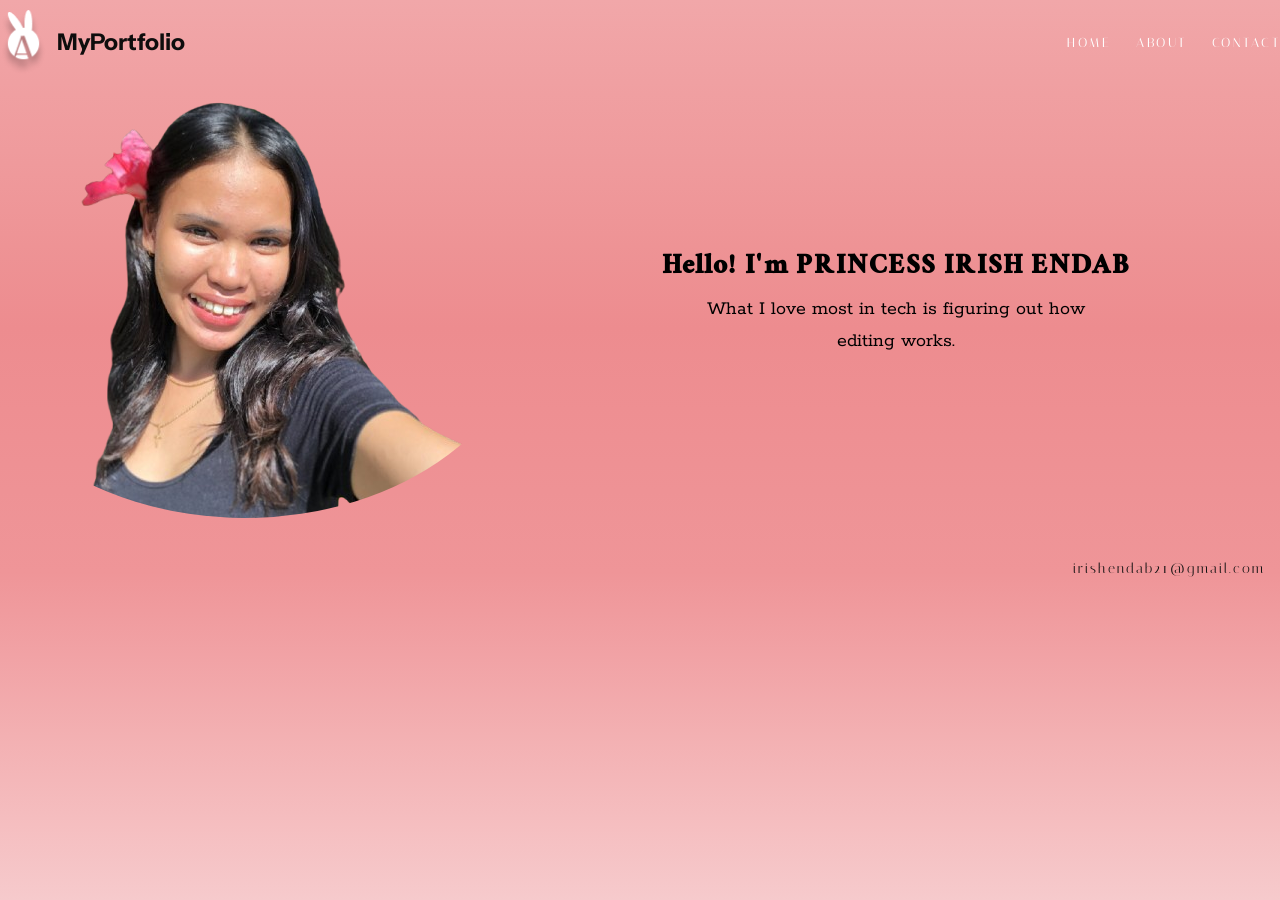
<file: index.html>
<!DOCTYPE html>
<html lang="en">

<head>
  <meta charset="UTF-8">
  <meta name="viewport" content="width=device-width, initial-scale=1.0">
  <link rel="stylesheet" href="style.css">
  <link href="https://fonts.googleapis.com/css2?family=Instrument+Sans:wght@400;700&family=Italiana&family=Ramaraja&family=Rokkitt&display=swap"
    rel="stylesheet">
  <title>MyPortfolio</title>
</head>

<body>
  <div class="grid-container">

    <div class="first-child">
      <nav>
        <a class="logo" href="index.html">
          <img src="logo.png" alt="MyPortfolio Logo"> MyPortfolio
        </a>

        
        <ul id="navLinks">
          <li><a href="index.html">HOME</a></li>
          <li><a href="about.html">ABOUT</a></li>
          <li><a href="contact.html">CONTACT</a></li>
        </ul>

        <span id="menu">&#9776;</span>
      </nav>
    </div>

    <div class="second-child">
      <img src="picture.png" alt="Princess Irish">
    </div>

    <div class="intro-text">
      <h1>Hello! I'm <span>PRINCESS IRISH ENDAB</span></h1>
      <p>What I love most in tech is figuring out how</p>
      <p>editing works.</p>
    </div>

    <div class="third-child">
      <footer>
        <p>irishendab21@gmail.com</p>
      </footer>
    </div>

  </div>

 
  <script>
    const menu = document.getElementById("menu");
    const navLinks = document.getElementById("navLinks");

    menu.addEventListener("click", () => {
      navLinks.classList.toggle("show");
    });
  </script>

</body>
</html>
</file>
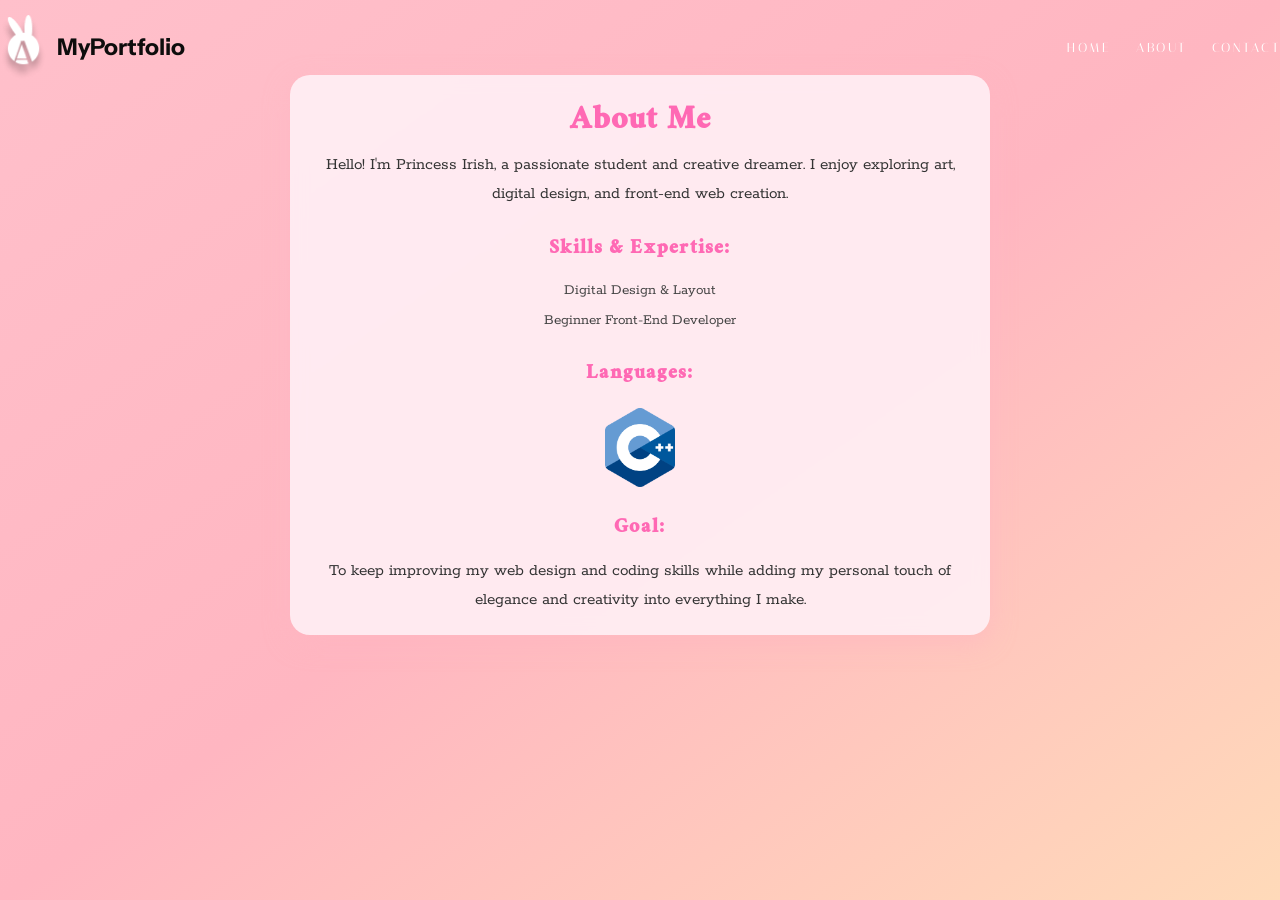
<file: about.html>
<!DOCTYPE html>
<html lang="en">

<head>
    <meta charset="UTF-8">
    <meta name="viewport" content="width=device-width, initial-scale=1.0">
    <link rel="stylesheet" href="about.css">
    <link href="https://fonts.googleapis.com/css2?family=Instrument+Sans:wght@400;700&family=Italiana&family=Ramaraja&family=Rokkitt&display=swap"
        rel="stylesheet">

    <title>MyPortfolio</title>
</head>

<body>


    <div class="grid-container">


        <div class="first-child">
      <nav>
        <a class="logo" href="index.html">
          <img src="logo.png" alt="MyPortfolio Logo"> MyPortfolio
        </a>

        <ul id="navLinks">
          <li><a href="index.html">HOME</a></li>
          <li><a href="about.html">ABOUT</a></li>
          <li><a href="contact.html">CONTACT</a></li>
        </ul>
            <span id="menu">&#9776</span>
           
        </div>



        <div class="intro-text">
            <h1>About Me </h1>
            <p>Hello! I'm Princess Irish, a passionate student and creative dreamer.
                 I enjoy exploring art, digital design, and front-end web creation. </p>

            <h2> Skills & Expertise:</h2>
            <ul>
                <li>Digital Design & Layout</li>
                <li>Beginner Front-End Developer</li>
            </ul>

            <h2> Languages:</h2>
           <img src="picturee.png" alt="Princess Irish">

            <h2>Goal:</h2>
            <p>To keep improving my web design and coding skills while adding my personal touch of elegance and creativity
                into everything I make. </p>
        </div>
        <script>
    const menu = document.getElementById("menu");
    const navLinks = document.getElementById("navLinks");

    menu.addEventListener("click", () => {
      navLinks.classList.toggle("show");
    });
  </script>
  </div>
</body>

</html>
</file>
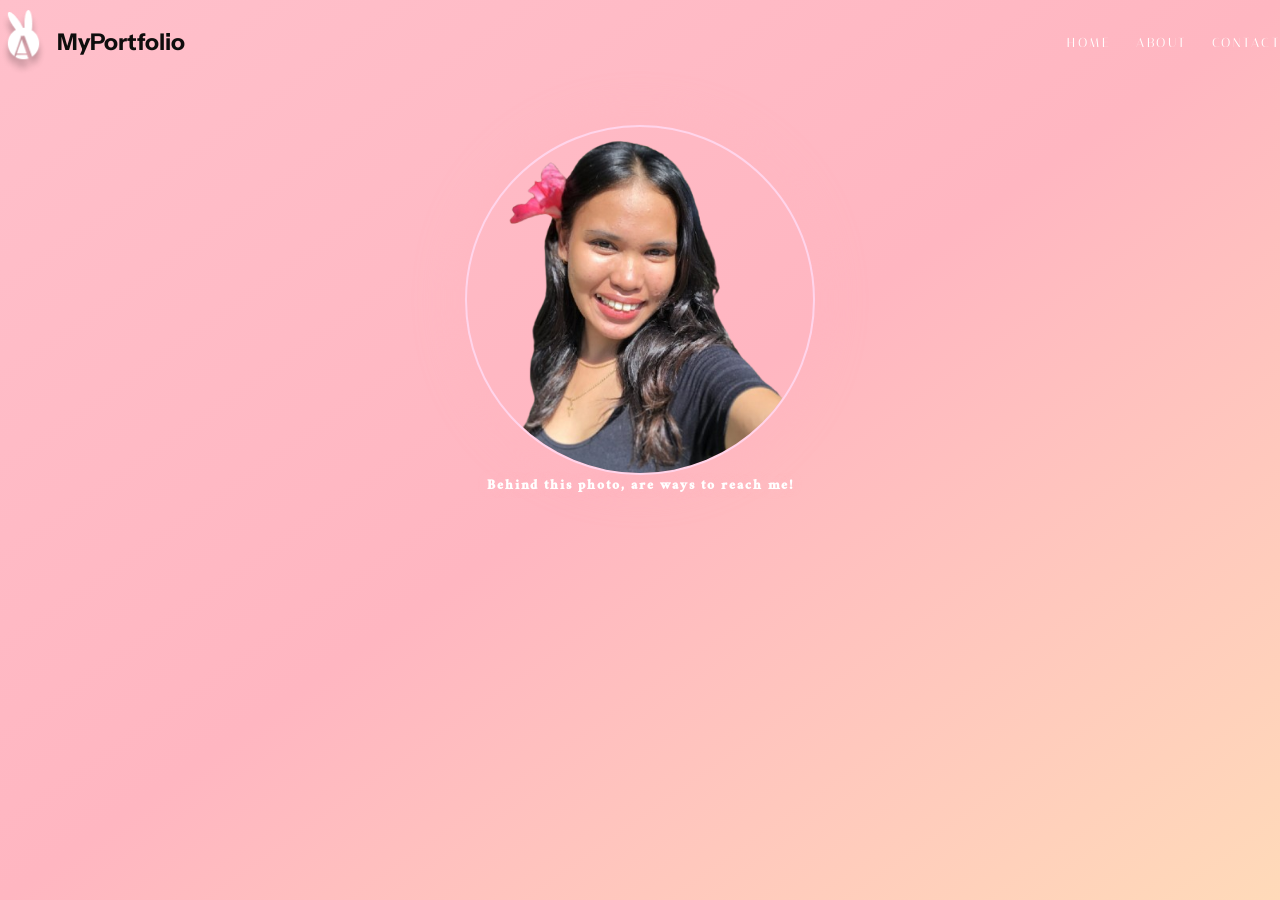
<file: contact.html>
<!DOCTYPE html>
<html lang="en">

<head>
    <meta charset="UTF-8">
    <meta name="viewport" content="width=device-width, initial-scale=1.0">
    <link rel="stylesheet" href="contact.css">
    <link href="https://fonts.googleapis.com/css2?family=Instrument+Sans:wght@400;700&family=Italiana&family=Ramaraja&family=Rokkitt&display=swap"
        rel="stylesheet">
    <title>MyPortfolio</title>
</head>

<body>
    <div class="grid-container">

          <div class="first-child">
      <nav>
        <a class="logo" href="index.html">
          <img src="logo.png" alt="MyPortfolio Logo"> MyPortfolio
        </a>

        <ul id="navLinks">
          <li><a href="index.html">HOME</a></li>
          <li><a href="about.html">ABOUT</a></li>
          <li><a href="contact.html">CONTACT</a></li>
        </ul>
            <span id="menu">&#9776</span>
           
            </nav>
        </div>

        <div class="second-child">
            <input type="checkbox" id="popup-toggle" hidden>

            <label for="popup-toggle">
                <img src="picture.png" alt="Princess Irish" id="profile-pic">
            </label>

            <div class="contact-popup">
                <p>Email: <a href= "https://mail.google.com/mail/mu/mp/568/#tl/priority/%5Esmartlabel_personal" target="_blank">irishendab21@gmail.com</a>             
                <p>Phone: 09123456789</p>
                <p>Facebook: <a href="https://www.facebook.com/profile" target="_blank">Princess Irish</a></p>
                <label for="popup-toggle" class="close-btn">&times;</label>
            </div>
        </div>

        <div class="intro-text">
            <h1>Behind this photo, are ways to reach me! </h1>
        </div>

        </div>
         <script>
    const menu = document.getElementById("menu");
    const navLinks = document.getElementById("navLinks");

    menu.addEventListener("click", () => {
      navLinks.classList.toggle("show");
    });
  </script>
    </div>
</body>
</html>
</file>
<file: style.css>
* {
    margin: 0;
    padding: 0;
    box-sizing: border-box;
}

body {
    font-family: 'Italiana', sans-serif;
    background-image: linear-gradient(to bottom, #f1a7a9, #f0a0a2, #ef9a9c, #ee9395, #ed8c8f, #ee8f92, #ee9295, #ef9598, #f1a2a5, #f3b0b2, #f5bdbf, #f6cacc);
    color: #000000;
    line-height: 1.6;
    min-height: 100vh;
    display: flex;
    flex-direction: column;
}

.grid-container>div {
    font-size: 15px;
}

.grid-container {
    display: grid;
    grid-template-columns: repeat(10, 1fr);
}


.first-child {
    grid-column: 1/11;
}

.first-child nav {
    display: flex;
    justify-content: space-between;
    align-items: center;
    padding: 20px 0;
}

.logo {
    display: flex;
    align-items: center;
    gap: 10px;
    font-family: 'Instrument Sans', sans-serif;
    font-weight: bold;
    font-size: 28px;
    color: rgb(14, 13, 13);
    text-decoration: none;
}

.logo img {
    width: 47px;
}

.first-child nav ul {
    list-style: none;
    display: flex;
}

.first-child nav ul li {
    margin-left: 25px;
}

.first-child nav ul li a {
    font-family: 'Italiana', serif;
    font-weight: 400;
    font-size: 14px;
    color: white;
    text-decoration: none;
    transition: color 0.3s ease;
    letter-spacing: 2.5px;
    word-spacing: 5px;
}

.first-child nav ul li a:hover {
    color: #ffd1dc;
}

#menu {
    display: none;
}

#menu-toggle {
    display: none;
}

.second-child {
    grid-column: 1/5;
    display: flex;
    align-items: center;
    justify-content: flex-start;
    gap: 0px;
    padding: 0px;
}

.second-child img {
    width: 100px;
    max-width: 600px;
    border-radius: 50%;
    object-fit: cover;
    margin-left: -43px;
}

.intro-text {
    grid-column: 5/11;
}

.second-child h1 {
    font-family: 'Ramaraja', serif;
    font-size: 40px;
    font-weight: 10px;
    letter-spacing: 2px;
    color: black;
    padding: 5px;
    margin-bottom: 5px;
    margin-left: 45px;
}

.second-child h1 span {
    font-weight: bold;
}

.second-child p {
    font-family: 'Rokkitt', serif;
    font-size: 15px;
    color: black;
    text-align: center;
    word-spacing: 1.5px;
    line-height: 1.2;
    letter-spacing: 1px;
    max-width: 500px;
    margin: 0 auto;
}

.third-child {
    grid-column: 1/11;
}

.third-child footer {
    font-family: 'Italiana', serif;
    font-size: 15px;
    color: rgb(18, 17, 17);
    text-align: right;
    padding: 5px;
    margin-top: -50px;
    margin-right: -15px;
    letter-spacing: 2px;
}

@media screen and (max-width:1630px) {
    .first-child {
        grid-column: 1/11;
    }

    .first-child nav {
        padding: 10px 0;
    }

    .first-child nav ul {
        margin-left: 25px;
    }

    .first-child nav ul li a {
        font-size: 13px;
    }

    .logo {
        font-family: 'Instrument Sans', sans-serif;
        font-weight: bold;
        font-size: 23px;
    }

    .second-child {
        grid-column: 1/5;
    }

    .second-child img {
        width: 125%;
    }

    .intro-text {
        grid-column: 5/11;
        font-family: 'Ramaraja', serif;
        font-size: 65px;
        font-weight: 10px;
        place-content: center;
    }

    .intro-text p {
        font-family: 'Rokkitt', serif;
        font-size: 20px;
        text-align: center;
    }

    .intro-text h1 {
        text-align: center;
        font-family: 'Ramaraja', serif;
        font-size: 30px;
        font-weight: 10px;
        margin-right: 0px;
        letter-spacing: 2px;
    }

    .third-child {
        grid-column: 1/11;
    }

    .third-child footer {
        font-family: 'Italiana', serif;
        font-size: 13.5px;
        text-align: end;
        margin-top: 35px;
        margin-right: 10px;
    }
}

@media screen and (max-width:1000px) {
    .first-child {
        grid-column: 1/11;
    }

    .first-child nav {
        padding: 10px 0;
    }

    .first-child nav ul {
        margin-left: 25px;
    }

    .first-child nav ul li a {
        font-size: 13px;
    }

    .logo {
        font-family: 'Instrument Sans', sans-serif;
        font-weight: bold;
        font-size: 23px;
    }

    .second-child {
        grid-column: 1/5;
    }

    .second-child img {
        width: 115%;
    }

    .intro-text {
        grid-column: 5/11;
        font-family: 'Ramaraja', serif;
        font-size: 65px;
        font-weight: 10px;
        place-content: center;
    }

    .intro-text p {
        font-family: 'Rokkitt', serif;
        font-size: 20px;
        text-align: center;
    }

    .intro-text h1 {
        text-align: center;
        font-size: 30px;
    }

    .third-child {
        grid-column: 1/11;
    }

    .third-child footer {
        font-size: 13.5px;
        margin-top: 100px;
        margin-right: 10px;
    }
}

@media screen and (max-width:900px) {
    .second-child {
        grid-column: 1 / 11;
    }

    .second-child img {
        width: 90%;
        max-width: 400px;
        height: auto;
        border-radius: 100%;
        margin: 0 auto;
    }

    .intro-text {
        grid-column: 1 / 11;
    }

    .intro-text h1 {
        font-size: 20px;
        text-align: center;
        margin: 0 auto;
        max-width: 90%;
    }

    .intro-text p {
        font-size: 15px;
        text-align: center;
        margin: 0 auto;
        max-width: 90%;
    }

    .third-child {
        grid-column: 1/11;
    }

    .third-child footer {
        font-size: 12.5px;
        margin-top: 50px;
    }
}

@media screen and (max-width:600px) {
    .second-child {
        grid-column: 1 / 11;
    }

    .second-child img {
        width: 90%;
        max-width: 300px;
        height: auto;
        border-radius: 100%;
    }

    .intro-text {
        grid-column: 1 / 11;
    }

    .intro-text h1 {
        font-size: 20px;
        text-align: center;
        margin-top: 25px;
    }

    .intro-text p {
        font-size: 15px;
        text-align: center;
        margin: 0 auto;
        max-width: 90%;
    }

    .third-child {
        grid-column: 1/11;
    }

    .third-child footer {
        font-size: 12.5px;
        margin-top: 100px;
    }
}


@media screen and (max-width: 500px) {

  #menu {
    display: block;
    position: absolute;
    top: 18px;
    right: 18px;
    font-size: 17px;
    color: #fff;
    cursor: pointer;
    z-index: 1000;
  }


  #navLinks {
    display: none;
    flex-direction: column;
    position: absolute;
    top: 60px;
    right: 20px;
    background-color: rgb(255, 182, 193);
    padding: 15px 25px;
    border-radius: 10px;
    transition: all 0.3s ease-in-out;
  }

  #navLinks.show {
    display: flex;
    align-items: stretch;
    text-align: center;
  }

  #navLinks li {
    box-shadow: 0 8px 25px rgba(0, 0, 0, 0.6);
  backdrop-filter: blur(8px);
   padding: 15px;
  border-radius: 10px;
   margin: 8px 0;
  }

  #navLinks a {
    color: white;
    font-size: 10px;
    text-decoration: none;
    letter-spacing: 1px;
  }

  #navLinks a:hover {
    color: #ffd1dc;
  }


  .logo {
    font-size: 20px;
  }

  .logo img {
    width: 30px;
  }
     
  .second-child img {
    width: 100%;
    border-radius: 100%;
    margin-top: 100px;
  }

  .intro-text h1 {
    font-size: 18px;
  }

  .intro-text p {
    font-size: 15px;
  }

  .third-child {
    grid-column: 1/11;
  }

  .third-child footer {
    font-size: 11px;
    margin-top: 500px;
  }
}

@media screen and (max-width: 400px) {
  .logo {
    font-size: 16px;
  }

  .logo img {
    width: 33px;
  }
    
  .second-child img {
    width: 80%;
    margin-left: 40px;
    border-radius: 50%;
    margin-top: 100px;
  }

  .intro-text {
    grid-column: 1 / 11;
  }

  .intro-text h1 {
    font-size: 15px;
    text-align: center;
    margin-top: 10px;
  }

  .intro-text p {
    text-align: center;
    font-size: 13px;
  }


  #menu {
    display: block;
    position: absolute;
    top: 18px;
    right: 18px;
    font-size: 15px;
    color: #fff;
    cursor: pointer;
    z-index: 1000;
  }

  #navLinks {
    display: none;
    flex-direction: column;
    position: absolute;
    top: 55px;
    right: 15px;
    background-color: rgb(255, 182, 193);
    padding: 12px 15px;
    border-radius: 10px;
    transition: all 0.3s ease-in-out;
  }

  #navLinks.show {
    display: flex;
    align-items: stretch;
    text-align: center;
  }


  #navLinks li {
    margin: 8px 0;
  }

  #navLinks a {
    color: white;
    font-size: 10px;
    text-decoration: none; 
  }

  #navLinks a:hover {
    color: #ffd1dc;
  }

  .third-child {
    grid-column: 1/11;
  }

  .third-child footer {
    font-size: 10px;
    margin-top: 500px;
  }
}
</file>
<file: about.css>
* {
    margin: 0;
    padding: 0;
    box-sizing: border-box;
}

body {
    font-family: Italiana, sans-serif;
  background-image: linear-gradient(
  to bottom right,
  rgb(255, 192, 203),  
  rgb(255, 182, 193), 
  rgb(255, 218, 185)   
);
    line-height: 1.6;
    min-height: 100vh;
    display: flex;
    flex-direction: column;
}


.grid-container>div {
    font-size: 15px;
    outline: 0px solid rgb(254, 181, 181);

}

.grid-container {
    display: grid;
    grid-template-columns: repeat (10, 1fr);


}

.menu-bar {
    display: none !important;
}


.first-child {
    grid-column: 1/11;
}

.first-child nav {
    display: flex;
    justify-content: space-between;
    align-items: center;
}

.logo {
    display: flex;
    align-items: center;
    gap: 10px;
    font-family: 'Instrument Sans', sans-serif;
    font-weight: bold;
    font-size: 28px;
    color: rgb(14, 13, 13);
    text-decoration: none;
}

.logo img {
    width: 47px;
}

.first-child nav ul {
    list-style: none;
    display: flex;
}

.first-child nav ul li {
    margin-left: 25px;
}

.first-child nav ul li a {
    font-family: 'Italiana', serif;
    font-weight: 400;
    font-size: 14px;
    color: white;
    text-decoration: none;
    transition: color 0.3s ease;
    letter-spacing: 2.5px;
    word-spacing: 5px;
}

.first-child nav ul li a:hover {
    color: #ffd1dc;
}


#menu {
    display: none;
}

    .intro-text {
  grid-column: 1/11;
  background-color: rgba(255, 240, 245, 0.9); 
  padding: 40px;
  border-radius: 20px;
  max-width: 800px;
  margin: 40px auto; 
  text-align: center;
  position: relative;
  top: -60px; 
  box-shadow: 0 8px 25px rgba(255, 182, 193, 0.6);
  backdrop-filter: blur(8px);
  transition: transform 0.3s ease, box-shadow 0.3s ease;
}


.intro-text:hover {
  transform: scale(1.02);
  box-shadow: 0 15px 30px rgba(255, 182, 193, 0.6);
}

.intro-text h1 {
  font-family: 'Ramaraja', serif;
  font-size: 38px;
   color: #ff69b4;
  letter-spacing: 2px;
}

.intro-text h2 {
  font-family:  'Ramaraja', serif;
  color: #ff69b4;
  margin-top: 25px;
  margin-bottom: 10px;
  font-size: 22px;
 letter-spacing: 2px;
}

.intro-text p {
  font-family:  'Rokkitt', serif;
  font-size: 17px;
  color: #333;
  line-height: 1.7;
}

.intro-text ul {
  list-style: none;
  padding: 0;
  margin: 0;
}

.intro-text ul li {
  font-family: 'Rokkitt', serif;
  font-size: 17px;
  color: #444;
  margin: 6px 0;
}

        img {
    width: 70px;
    display: block;
    margin: 15px auto; 
    border-radius: 10px;
    transition: transform 0.3s ease, box-shadow 0.3s ease;
}

 img:hover {
    transform: scale(1.05);
    box-shadow: 0 6px 16px rgba(255, 182, 193, 0.6);
}


.second-child {
    grid-column: 1/5;
    display: flex;
    align-items: center;
    justify-content: flex-start;
    gap: 0px;
    padding: 0px;
}

.second-child img {
    width: 10px;
    max-width: 600px;
    border-radius: 50%;
    object-fit: cover;
    margin-left: -43px;


}

.intro-text {
    grid-column: 5/11;
}



.second-child h1 {
    font-family: 'Ramaraja', serif;
    font-size: 40px;
    font-weight: 10px;
    letter-spacing: 2px;
    color: black;
    text-align: left;

}

.second-child h1 span {
    font-weight: bold;
}

.second-child p {
    font-family: 'Rokkitt', serif;
    font-size: 15px;
    color: black;
    text-align: center;
    word-spacing: 1.5px;
    line-height: 1.2;
    letter-spacing: 1px;
    max-width: 500px;
    margin: 0 auto;
}


@media screen and (max-width:1630px) {

    .first-child {
        grid-column: 1/11;
    }

   .first-child nav ul  {
    margin-left: 25px;
   }
   
   .first-child nav ul li a {
    font-size: 13px;
}

    .logo {

        font-family: 'Instrument Sans', sans-serif;
        font-weight: bold;
        font-size: 23px;

    }

    .second-child {
    grid-column: 1 / 11;
    display: flex;
    flex-direction: column;
    align-items: center;
    margin-top: 40px;
}

 .intro-text {
  grid-column: 1/11;
  padding: 20px;
  border-radius: 20px;
  max-width: 700px;
  margin: 40px auto; 
}

.intro-text h1 {
  font-size: 35px;
}

.intro-text h2 {
  margin-top: 25px;
  margin-bottom: 10px;
  font-size: 22px;
 
}

.intro-text p {
  font-size: 17px;
  line-height: 1.7;
}

.intro-text ul li {
  font-size: 15px;
  margin: 6px 0;
}

        img {
    width: 70px;
    display: block;
    margin: 15px auto; 
    border-radius: 10px;
}

}

@media screen and (max-width:1000px) {

    .first-child {
        grid-column: 1/11;
    }

    .first-child nav {
        padding: 10px 0;
    }

   .first-child nav ul  {
    margin-left: 25px;
   }
   
   .first-child nav ul li a {
    font-size: 13px;
}

    .logo {
        font-size: 23px;
    }

    .second-child img {
    width: 230px;
    height: 230px;
    }

    .second-child img:hover {
    transform: scale(1.05);
}

}

@media screen and (max-width:900px) {
 .first-child {
        grid-column: 1/11;
    }

    .first-child nav {
        padding: 10px 0;
    }

   .first-child nav ul  {
    margin-left: 25px;
   }
   
   .first-child nav ul li a {
    font-size: 12.5px;
}

    .logo {
        font-size: 23px;
    }

    .logo img {
        width: 45px;
    }
    .second-child img {
    width: 230px;
    }

    .second-child img:hover {
    transform: scale(1.05);
}
   .intro-text {
  border-radius: 20px;
  max-width: 600px;
  margin: 40px auto; 
  position: relative;
  top: -60px; 
    }

.intro-text h1 {
  font-size: 28px;
  margin-bottom: 15px;
}

.intro-text h2 {
  margin-top: 25px;
  margin-bottom: 10px;
  font-size: 22px;
 
}

.intro-text p {
  font-size: 16px;
  line-height: 1.5;
  margin-bottom: -5px;
}

.intro-text ul li {
  font-size: 15px;
  margin: 6px 0;
}
}

@media screen and (max-width: 700px) {
  .first-child {
        grid-column: 1/11;
    }

    .first-child nav {
        padding: 10px 0;
    }

   .first-child nav ul  {
    margin-left: 25px;
   }
   
   .first-child nav ul li a {
    font-size: 12px;
}

    .logo {
        font-size: 20px;
    }

    .logo img {
        width: 43px;
    }
    .second-child img {
    width: 225px;
    }

    .intro-text {
  padding: 40px;
  border-radius: 20px;
  max-width: 525px;
  margin: 40px auto; 
  position: relative;
  top: -60px; 
    }

.intro-text h1 {
  font-size: 28px;
  margin-bottom: 15px;
}

.intro-text h2 {
  margin-top: 25px;
  margin-bottom: 10px;
  font-size: 22px;
 
}

.intro-text p {
  font-size: 16px;
  line-height: 1.5;
  margin-bottom: -5px;
}

.intro-text ul li {
  font-size: 15px;
  margin: 6px 0;
}
}

@media screen and (max-width: 600px) {
  .first-child {
        grid-column: 1/11;
    }

    .first-child nav {
        padding: 10px 0;
    }

   .first-child nav ul  {
    margin-left: 25px;
   }
   
   .first-child nav ul li a {
    font-size: 12px;
}

    .logo {
        font-size: 20px;
    }

    .logo img {
        width: 43px;
    }
    .second-child img {
    width: 225px;
    }
    .intro-text {
  padding: 40px;
  border-radius: 20px;
  max-width: 450px;
  margin: 40px auto; 
  position: relative;
  top: -60px; 
    }

.intro-text h1 {
  font-size: 28px;
  margin-bottom: 15px;
}

.intro-text h2 {
  margin-top: 25px;
  margin-bottom: 10px;
  font-size: 22px;
 
}

.intro-text p {
  font-size: 16px;
  line-height: 1.5;
  margin-bottom: -5px;
}

.intro-text ul li {
  font-size: 15px;
  margin: 6px 0;
}
}

@media screen and (max-width: 500px) {

     #menu {
    display: block;
    position: absolute;
    top: 18px;
    right: 18px;
    font-size: 17px;
    color: #fff;
    cursor: pointer;
    z-index: 1000;
  }

  #navLinks {
    display: none;
    flex-direction: column;
    position: absolute;
    top: 60px;
    right: 20px;
    background-color: #ff9eb5;
  box-shadow: 0 4px 12px rgba(0, 0, 0, 0.15); 
    padding: 15px 25px;
    border-radius: 10px;
    transition: all 0.3s ease-in-out;
    z-index: 9999;
  }

  #navLinks.show {
    display: flex;
    align-items: stretch;
    text-align: center;
  }

  #navLinks li {
    box-shadow: 0 8px 25px rgba(0, 0, 0, 0.6);
  backdrop-filter: blur(8px);
   padding: 15px;
  border-radius: 10px;
   margin: 8px 0;
  }

  #navLinks a {
    color: white;
    font-size: 10px;
    text-decoration: none;
    letter-spacing: 1px;
  }

  #navLinks a:hover {
    color: #ffd1dc;
  }

  .first-child {
        grid-column: 1/11;
    }

    .first-child nav {
        padding: 10px 0;
    }
   

    .logo {
        font-size: 17px;
    }

    .logo img {
        width: 40px;
    }

    .intro-text {
  padding: 20px;
  border-radius: 20px;
  max-width: 350px;
  margin: 40px auto; 
  top: -60px; 
    }

.intro-text h1 {
  font-size: 20px;
  margin-bottom: 15px;
}

.intro-text h2 {
  margin-top: 22px;
  margin-bottom: 10px;
  font-size: 22px;
 
}

.intro-text p {
  font-size: 13px;
  line-height: 1.5;
  margin-bottom: -5px;
}

.intro-text ul li {
  font-size: 13px;
  margin: 6px 0;
}
}

@media screen and (max-width: 400px) {

     #menu {
    display: block;
    right: 18px;
    font-size: 15px;
    color: #fff;
    cursor: pointer;
    z-index: 1000;
  }


  #navLinks {
    display: none;
    flex-direction: column;
    position: absolute;
    top: 60px;
    right: 20px;
  background-color: #ff9eb5;
  box-shadow: 0 4px 12px rgba(0, 0, 0, 0.15); 
    padding: 15px 25px;
    border-radius: 10px;
    transition: all 0.3s ease-in-out;
  }

  #navLinks.show {
    display: flex;
    align-items: stretch;
    text-align: center;
  }

  #navLinks li {
    box-shadow: 0 8px 25px rgba(0, 0, 0, 0.6);
  backdrop-filter: blur(8px);
   padding: 15px;
  border-radius: 10px;
   margin: 8px 0;
  }

  #navLinks a {
    color: white;
    font-size: 10px;
    text-decoration: none;
    letter-spacing: 1px;
  }

  #navLinks a:hover {
    color: #ffd1dc;
  }


 .first-child {
        grid-column: 1/11;
    }

    .first-child nav {
        padding: 10px 0;
    }

    .logo {
        font-size: 15px;
    }

    .logo img {
        width: 27px;
    }

}
</file>
<file: contact.css>
* {
  margin: 0;
  padding: 0;
  box-sizing: border-box;
}

body {
  font-family: Italiana, sans-serif;
  background-image: linear-gradient(
    to bottom right,
    rgb(255, 192, 203),
    rgb(255, 182, 193),
    rgb(255, 218, 185)
  );
  line-height: 1.6;
  min-height: 100vh;
  display: flex;
  flex-direction: column;
}

.grid-container > div {
  font-size: 15px;
  outline: 0px solid rgb(254, 181, 181);
}

.grid-container {
  display: grid;
  grid-template-columns: repeat(10, 1fr);
}

.menu-bar {
  display: none !important;
}

.first-child {
  grid-column: 1/11;
}

.first-child nav {
  display: flex;
  justify-content: space-between;
  align-items: center;
  padding: 20px 0;
}

.logo {
  display: flex;
  align-items: center;
  gap: 10px;
  font-family: 'Instrument Sans', sans-serif;
  font-weight: bold;
  font-size: 28px;
  color: rgb(14, 13, 13);
  text-decoration: none;
}

.logo img {
  width: 47px;
}

.first-child nav ul {
  list-style: none;
  display: flex;
}

.first-child nav ul li {
  margin-left: 25px;
}

.first-child nav ul li a {
  font-family: 'Italiana', serif;
  font-weight: 400;
  font-size: 14px;
  color: white;
  text-decoration: none;
  transition: color 0.3s ease;
  letter-spacing: 2.5px;
  word-spacing: 5px;
}

.first-child nav ul li a:hover {
  color: #ffd1dc;
}

#menu {
  display: none;
}

.second-child {
  grid-column: 1/5;
  display: flex;
  align-items: center;
  justify-content: flex-start;
  gap: 0px;
  padding: 0px;
}

.second-child img {
  width: 225px;
  height: 220px;
  display: block;
  margin: 0 auto; 
  object-fit: cover; 
}

.intro-text {
  grid-column: 5/11;
}

.second-child h1 {
  font-family: 'Ramaraja', serif;
  font-size: 40px;
  font-weight: 10px;
  letter-spacing: 2px;
  color: black;
  text-align: left;
}

.second-child h1 span {
  font-weight: bold;
}

.second-child p {
  font-family: 'Rokkitt', serif;
  font-size: 15px;
  color: black;
  text-align: center;
  word-spacing: 1.5px;
  line-height: 1.2;
  letter-spacing: 1px;
  max-width: 500px;
  margin: 0 auto;
}

.third-child {
  grid-column: 1/11;
}

.third-child footer {
  font-family: 'Italiana', serif;
  font-size: 15px;
  color: rgb(18, 17, 17);
  text-align: right;
  padding: 5px;
  margin-top: -50px;
  margin-right: -15px;
  letter-spacing: 2px;
}

.contact-popup {
  position: absolute;
  top: 50%;
  left: 50%;
  transform: translate(-50%, -50%) scale(0);
  background-color: rgba(255, 240, 245, 0.9);
  padding: 20px;
  border-radius: 15px;
  box-shadow: 0 8px 20px rgba(255, 182, 193, 0.7);
  text-align: center;
  transition: transform 0.3s ease;
  width: 500px;
}

.contact-popup p {
  margin: 10px 0;
  font-family: 'Rokkitt', serif;
  font-size: 20px;
}

.contact-popup a {
  color: #ff69b4;
  text-decoration: none;
}

.contact-popup a:hover {
  text-decoration: underline;
}

#popup-toggle:checked + label + .contact-popup {
  transform: translate(-50%, -50%) scale(1);
}

.close-btn {
  position: absolute;
  top: 5px;
  right: 10px;
  font-size: 20px;
  cursor: pointer;
  color: #ff1493;
}



@media screen and (max-width:1630px) {
  .first-child {
    grid-column: 1/11;
  }

  .first-child nav {
    padding: 10px 0;
  }

  .first-child nav ul {
    margin-left: 25px;
  }

  .first-child nav ul li a {
    font-size: 13px;
  }

  .logo {
    font-size: 23px;
  }

  .second-child {
    grid-column: 1 / 11;
    display: flex;
    flex-direction: column;
    align-items: center;
    margin-top: 40px;
  }

  .second-child img {
    width: 350px;
    height: 350px;
    border-radius: 50%;
    box-shadow: 0px 0px 50px rgba(255, 182, 193, 0.7);
    border: 2px solid rgba(255, 220, 245, 0.8);
    transition: transform 0.4s ease;
  }

  .second-child img:hover {
    transform: scale(1.05);
  }

  .intro-text {
    grid-column: 1/11;
    font-family: 'Ramaraja', serif;
    font-size: 65px;
    font-weight: 10px;
    text-align: center;
  }

  h1 {
    font-family: 'Ramaraja', serif;
    font-size: 15px;
    letter-spacing: 2px;
    color: #fff;
    text-shadow: 0 0 10px rgba(255, 192, 203, 0.7);
    text-align: center;
  }
}

@media screen and (max-width:1000px) {
  .first-child {
    grid-column: 1/11;
  }

  .first-child nav {
    padding: 10px 0;
  }

  .first-child nav ul {
    margin-left: 25px;
  }

  .first-child nav ul li a {
    font-size: 13px;
  }

  .logo {
    font-size: 23px;
  }

  .second-child img {
    width: 300px;
    height: 300PX;
  }


  .second-child img:hover {
    transform: scale(1.05);
  }

  h1 {
    font-size: 15px;
  }
}

@media screen and (max-width:900px) {

    .contact-popup {
  width: 500px;
}

.contact-popup p {
  font-size: 20px;
}

  .first-child {
    grid-column: 1/11;
  }

  .first-child nav {
    padding: 10px 0;
  }

  .first-child nav ul {
    margin-left: 25px;
  }

  .first-child nav ul li a {
    font-size: 12.5px;
  }

  .logo {
    font-size: 23px;
  }

  .logo img {
    width: 45px;
  }

  .second-child img {
    width: 300px;
    height: 300PX;
  }

  .second-child img:hover {
    transform: scale(1.05);
  }

  h1 {
    font-size: 15px;
  }
}

@media screen and (max-width:500px) {

   #menu {
  display: block;
  font-size: 15px;
  color: #fff;
  cursor: pointer;
  z-index: 1000;
  margin-right: 20px; 
}



  #navLinks {
    display: none;
    flex-direction: column;
    position: absolute;
    top: 60px;
    right: 20px;
  background-color: #ff9eb5;
  box-shadow: 0 4px 12px rgba(0, 0, 0, 0.15); 
    padding: 15px 25px;
    border-radius: 10px;
    transition: all 0.3s ease-in-out;
  }
#navLinks.show {
    display: flex;
    align-items: stretch;
    text-align: center;
  }

  #navLinks li {
    box-shadow: 0 8px 25px rgba(0, 0, 0, 0.6);
  backdrop-filter: blur(8px);
   padding: 15px;
  border-radius: 10px;
   margin: 8px 0;
  }

  #navLinks a {
    color: white;
    font-size: 10px;
    text-decoration: none;
    letter-spacing: 1px;
  }

  #navLinks a:hover {
    color: #ffd1dc;
  }


    .contact-popup {
  width: 250px;
}

.contact-popup p {
  font-size: 12px;
}
  .first-child {
    grid-column: 1/11;
  }

  .first-child nav {
    padding: 10px 0;
  }

  .first-child nav ul {
    margin-left: 25px;
  }

  .first-child nav ul li a {
    font-size: 11px;
  }

  .logo {
    font-size: 20px;
  }

  .logo img {
    width: 30px;
  }

  .second-child img {
    width: 225px;
    height: 220px;
    place-content: center;
    display: block;
    margin-top: 100px;
  }

  .second-child img:hover {
    transform: scale(1.05);
  }

  h1 {
    font-size: 15px;
  }
}

@media screen and (max-width:400px) {

    #menu {
  display: block;
  font-size: 15px;
  color: #fff;
  cursor: pointer;
  z-index: 1000;
  margin-right: 20px; 
}


  #navLinks {
    display: none;
    flex-direction: column;
    position: absolute;
    top: 60px;
    right: 20px;
  background-color: #ff9eb5;
  box-shadow: 0 4px 12px rgba(0, 0, 0, 0.15); 
    padding: 15px 25px;
    border-radius: 10px;
    transition: all 0.3s ease-in-out;
  }

  #navLinks.show {
    display: flex;
    align-items: stretch;
    text-align: center;
  }


  #navLinks li {
    box-shadow: 0 8px 25px rgba(0, 0, 0, 0.6);
  backdrop-filter: blur(8px);
   padding: 15px;
  border-radius: 10px;
   margin: 8px 0;
  }

  #navLinks a {
    color: white;
    font-size: 10px;
    text-decoration: none;
    letter-spacing: 1px;
  }

  #navLinks a:hover {
    color: #ffd1dc;
  }

     .contact-popup {
  width: 250px;
}

.contact-popup p {
  font-size: 12px;
}
  .first-child {
    grid-column: 1/11;
  }

  .first-child nav {
    padding: 10px 0;
  }


  .logo {
    font-size: 15px;
  }

  .logo img {
    width: 30px;
  }

  .second-child img {
    width: 225px;
    height: 220px;
   place-content: center;
    display: block;
    margin-top: 100px;
  }

  .second-child img:hover {
    transform: scale(1.05);
  }

  h1 {
    font-size: 15px;
  }

}
</file>
